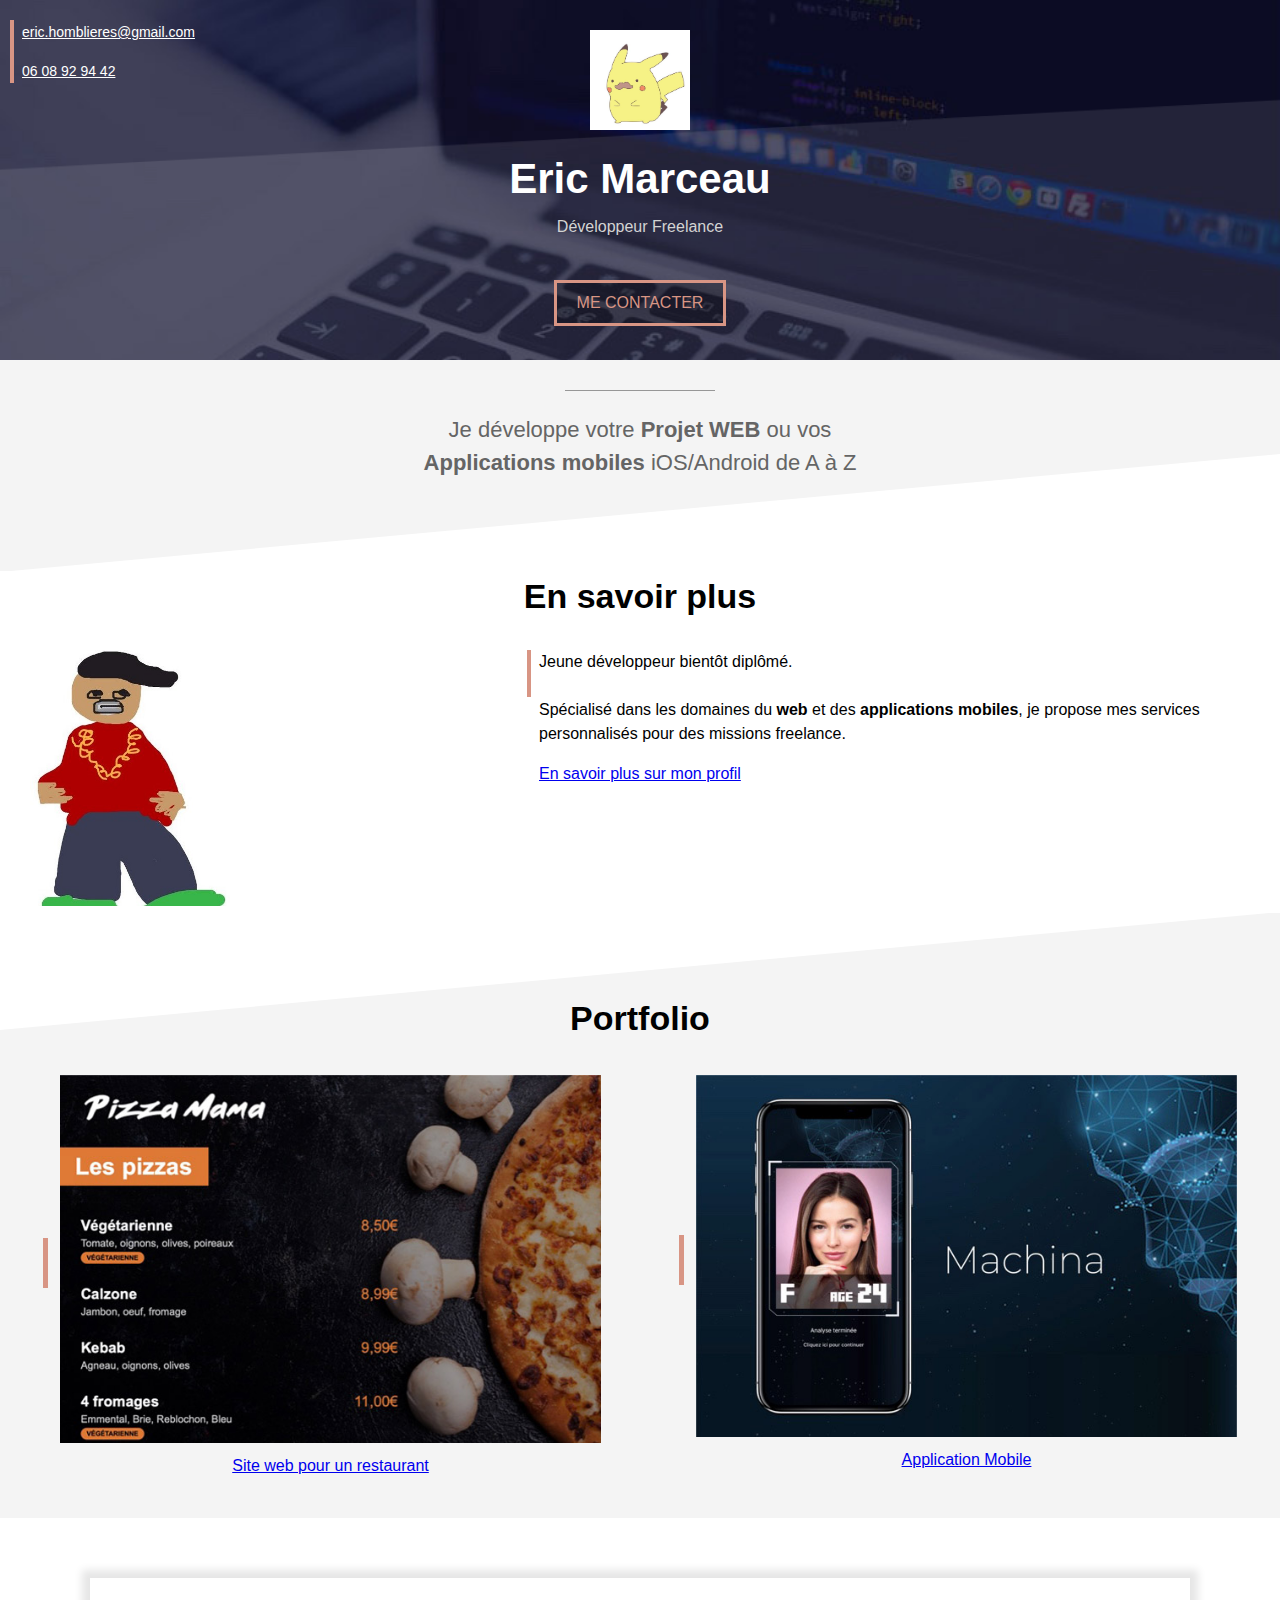
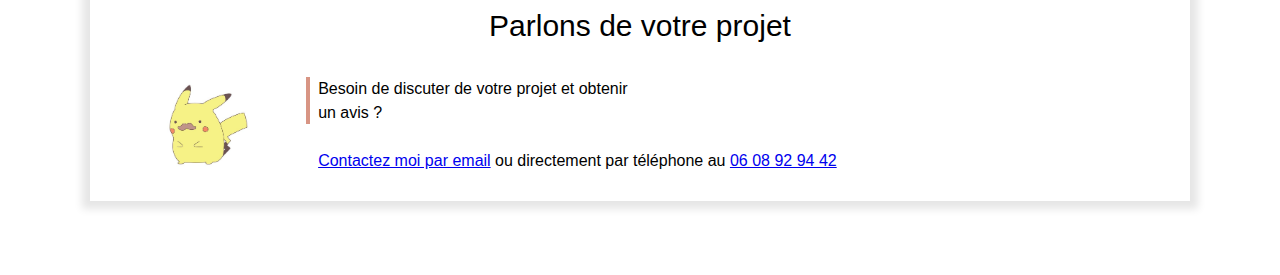
<file: index.html>
<!DOCTYPE html>
<html lang="fr">
<head>
    <meta charset="UTF-8">
    <meta http-equiv="X-UA-Compatible" content="IE=edge">
    <meta name="viewport" content="width=device-width, initial-scale=1.0">
    <link rel="stylesheet" type="text/css" href="style.css" />
    <title>Eric Marceau</title>
</head>
<body>
    <!-- COUVERTURE -->
    <div class="cover">
        <img class="cover-profile" src="pika_profile.jpg" alt="Profile Picture" />
        <h1>Eric Marceau</h1>
        <p>Développeur Freelance</p>

        <div class="cover-contact">
            <p><a href="mailto:eric.homblieres@gmail.com?subject=Contact%20depuis%20ericmarceau.com">eric.homblieres@gmail.com</a></p>
            <p><a href="tel:+33608929442">06 08 92 94 42</a></p>
        </div>
        <div style="text-align: center;">
            <a class="contact-button" href="mailto:eric.homblieres@gmail.com?subject=Contact%20depuis%20ericmarceau.com"> ME CONTACTER</a>
        </div>
    </div>

    <!-- SECTION GRISE 1 -->
    <div class="section section-grise1">
        <div class="separateur"></div>
        <p>Je développe votre <b>Projet WEB</b> ou vos <b>Applications mobiles</b> iOS/Android de A à Z</p>
    </div>

    <!-- SECTION BLANCHE -->

        <h2>En savoir plus</h2>
        <img class="colonne-contenu" src="rapper.jpg">
        <div class="colonne-contenu float-right">
            <div class="texte-avec-ligne-verticale">
                <p>Jeune développeur bientôt diplômé.<br><br> 
                    Spécialisé dans les domaines du <b>web</b> et des <b>applications mobiles</b>, je propose mes services personnalisés pour des missions freelance.
                </p>
                <a href="CV.pdf" target="_blank">En savoir plus sur mon profil</a>
            </div>
        </div> 
    </div>

    <!-- SECTION GRISE 2 -->
    <div class="section section-grise2">
        <h2>Portfolio</h2>
        <table class="colonne-portfolio">
            <tr>
                <td><div class="barre-verticale"></div></td>
                <td><a href="portfolio-site-restaurant.html"><img style="width: 100%;" src="project1small.jpg" alt="projet pizza mama"></a></td>
            </tr>
            <tr>
                <td></td>
                <td style="text-align: center;"><a href="portfolio-site-restaurant.html">Site web pour un restaurant</a></td>
            </tr>
        </table>

        <table class="colonne-portfolio float-right">
            <tr>
                <td><div class="barre-verticale"></div></td>
                <td><img style="width: 100%;" src="project2small.jpg" alt="projet application mobile"></td>
            </tr>
            <tr>
                <td></td>
                <td style="text-align: center;"><a href="#">Application Mobile</a></td>
            </tr>
        </table>
    </div>

    <!-- SECTION BLANCHE -->
        <iframe src="contact-frame.html" scrolling="no"/>

</body>
</html>
</file>
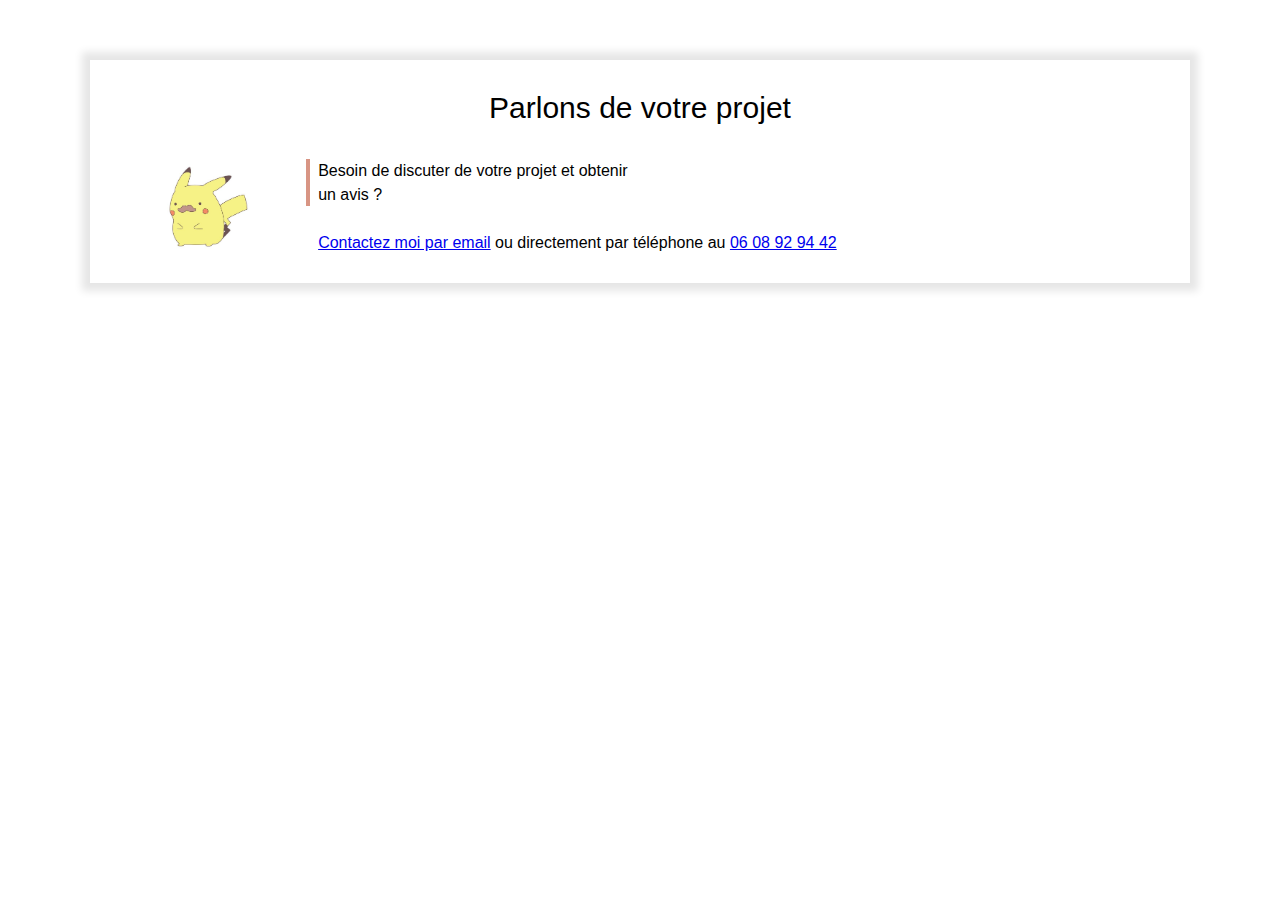
<file: contact-frame.html>
<!DOCTYPE html>
<html lang="fr">
<head>
    <meta charset="UTF-8">
    <meta http-equiv="X-UA-Compatible" content="IE=edge">
    <meta name="viewport" content="width=device-width, initial-scale=1.0">
    <link rel="stylesheet" type="text/css" href="style.css" />
</head>
<body>
    <div class="section">
        <div class="separateur display-mobile" style="margin-bottom: 30px;"></div>
        <div class="frame">
            <p class="titre-frame">Parlons de votre projet</p>
            <table style="width: 100%;">
                <tr>
                    <td valign="top" align="center"><img src="pika_profile.jpg" alt="profile picture"></td>
                    <td>
                        <div class="texte-avec-ligne-verticale" style="margin-left: 20px;">
                            <p>
                                Besoin de discuter de votre projet 
                                et obtenir <br>un avis ?
                                <br><br>
                                <a href="mailto:eric.homblieres@gmail.com?subject=Contact%20depuis%20ericmarceau.com">Contactez moi par email</a> 
                                ou directement par téléphone au <a href="tel:+33608929442">06 08 92 94 42</a>
                            </p>
                        </div>
                    </td>
                </tr>
            </table>
        </div>
    </div>
    
</body>
</html>
</file>
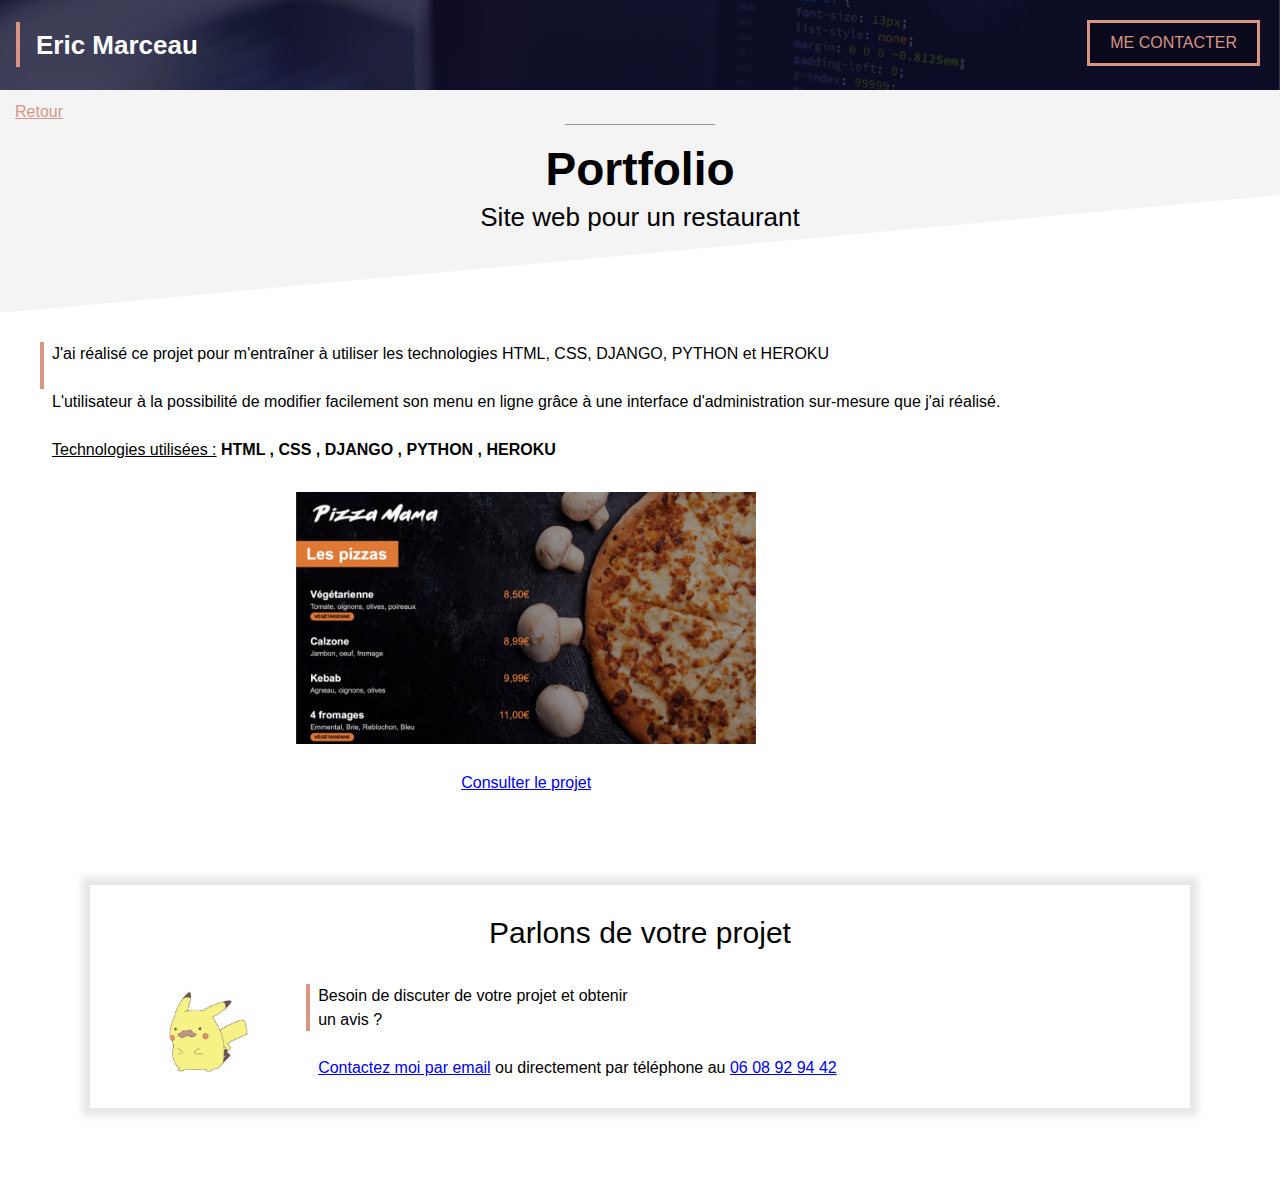
<file: portfolio-site-restaurant.html>
<!DOCTYPE html>
<html lang="fr">
<head>
    <meta charset="UTF-8">
    <meta http-equiv="X-UA-Compatible" content="IE=edge">
    <meta name="viewport" content="width=device-width, initial-scale=1.0">
    <link rel="stylesheet" type="text/css" href="style.css" />
    <title>Site web de restaurant</title>
</head>
<body>
    
    <!-- HEADER -->

    <div class="portfolio-header">
        <div class="texte-avec-ligne-verticale" style="margin-left: 16px; margin-top: 22px; height: 45px;">
            <p class="portfolio-header-title">Eric Marceau</p> 
        </div>
        <a class="contact-button float-right" style="margin-top: 20px; margin-right: 20px;"
         href="mailto:eric.homblieres@gmail.com?subject=Contact%20depuis%20ericmarceau.com"> ME CONTACTER</a>
    </div>

    <!-- SECTION GRISE TITRE -->

    <div class="section section-grise1 portfolio" style="padding: 10px 15px 60px 15px;">
        <a class="portfolio-back" href="index.html" alt="back-button">Retour</a>
        <div class="separateur"></div>
        <h1>Portfolio</h1>
        <h2>Site web pour un restaurant</h2>
    </div>

    <!-- SECTION CONTENU -->
    <div class="section">
        <div class="texte-avec-ligne-verticale">
            <p>
                J'ai réalisé ce projet pour m'entraîner à utiliser les technologies
                HTML, CSS, DJANGO, PYTHON et HEROKU
                <br><br>
                L'utilisateur à la possibilité de modifier facilement son menu en ligne
                grâce à une interface d'administration 
                sur-mesure que j'ai réalisé.
                <br><br>
                <u>Technologies utilisées :</u> <b>HTML , CSS , DJANGO , PYTHON , HEROKU</b>
            </p>
            <div style="text-align: center; margin-top: 30px;">
                <a href="#"><img  class="portfolio" src="project1.jpg"></a>
                <a style="display: block; margin-top: 20px;"
                href="#">Consulter le projet</a>
            </div>
            
        </div>
    </div>
    

    <!-- FRAME -->
    
    <iframe src="contact-frame.html" scrolling="no"/>

</body>
</html>
</file>
<file: style.css>
:root {
    --color1: #D89584;
    --color2: #F4F4F4;
    --color3: #979797;
}

* {
    box-sizing: border-box;
}

body {
    margin: 0;
    font-family: arial;
    line-height: 1.5;
}

iframe {
    width: 100%;
    border: none;
    height: 350px;
}

.display-mobile {
    display: none;
}

div.cover {
    background: url(cover_overlay.png) no-repeat center/100% 100%,url(cover.jpg) no-repeat center/cover;
    height: 360px;
    position: relative;
}

img.cover-profile {
    height: 100px;
    position: relative;
    left: 50%;
    margin-left: -50px;
    margin-top: 30px;
}

h1 {
    color: white;
    text-align: center;
    font-size: 42px;
    margin-top: 10px;
    margin-bottom: 0;
}

div.cover p {
    color: lightgrey;
    text-align: center;
    margin-top: 5px;
}

div.cover-contact {
    position: absolute;
    top: 20px;
    left: 10px;
    border-left: 4px solid var(--color1);
    padding-left: 8px;
}

div.cover-contact p {
    text-align: left;
    margin-top: 0;
    margin-bottom: 0;
}

div.cover-contact p:first-child {
    margin-bottom: 15px;
}

div.cover-contact a {
    color: white;
    font-size: 14px ;
}

a.contact-button {
    color: var(--color1);
    border: 3px solid;
    padding: 8px 20px;
    text-decoration: none;
    background-color: #00000040;
    display: inline-block;
    margin-top: 25px;
}

a.contact-button:hover {
    color: white;
}

.section {
    padding-left: 40px;
    padding-right: 40px;
    padding-top: 30px;
    padding-bottom: 30px;
    overflow: auto;
}

div.section-grise1 {
    background: url(triangle2white.svg) no-repeat center bottom -1px/100%;
    background-color: var(--color2);
    padding-top: 30px;
    padding-bottom: 70px;
}

div.section-grise2 {
    background: url(triangle1white.svg) no-repeat center top -1px/100%;
    background-color: var(--color2);
    padding-top: 80px;
    
}

h2 {
    text-align: center;
    font-size: 34px;
    margin-top: 0px;
}

div.separateur {
    background-color: var(--color3);
    height: 1px;
    width: 150px;
    margin-left: auto;
    margin-right: auto;
}

div.section-grise1 p {
    font-size: 22px;
    color: #656565;
    text-align: center;
    max-width: 500px;
    margin-left: auto;
    margin-right: auto;
}

img.colonne-contenu {
    width: 40%;
    max-width: 200px;
    margin-left: 30px;
}

div.colonne-contenu {
    width: 60%;
    padding-left: 15px;
}

.float-right {
    float: right;
}

div.texte-avec-ligne-verticale {
    border-left: 4px solid var(--color1);
    padding-left: 8px;
    height: 47px;
    display: inline-block;
}

div.texte-avec-ligne-verticale p {
    margin-top: 0;
}

div.barre-verticale {
    height: 50px;
    width: 5px;
    background-color: var(--color1);
    margin-right: 8px;
}

div.section-grise2 table {
    display: inline-block;
}

.colonne-portfolio {
    width: 47%;
}

div.frame {
    box-shadow:0px 0px 8px 8px rgba(0,0,0,0.1);
    margin: 30px 50px;
    padding: 20px 30px;
    background-color: white;
}

p.titre-frame{
    font-size: 30px;
    text-align: center;
    margin-top: 5px;
    margin-bottom: 20px;
}

div.frame img {
    width: 100px;
}

/* PORTFOLIO*/

.portfolio-header {
    height: 90px;
    background: url(header.jpg) no-repeat center/cover;
}

.portfolio-header-title {
    font-size: 26px;
    font-weight: bold;
    color: white;
    padding-top: 4px;
    padding-left: 8px;
}

.portfolio h1 {

    font-size: 46px;
    color: black;
}

.portfolio h2 {
    font-size: 26px;
    color: black;
    font-weight:normal;
    line-height: 1;
}

.portfolio-back {
    color: var(--color1);
}

img.portfolio {
    width: 70%; 
    max-width: 460px;
}

/* RESPONSIVE DESIGN : MOBILE */ 
@media only screen and (max-width: 767px) {
    img.cover-profile {

        height: 90px;
        margin-top: 85px;
    }

    h1 {
        font-size: 38px;
        margin-top: 5px;
    }

    div.cover p {
        margin-top: 0px;
    }

    a.contact-button {
        margin-top: 5px;
    }
    .section {
        padding-left: 20px;
        padding-right: 20px;
    }

    div.section-grise1 {
        padding-bottom: 40px;
    }

    h2 {
        font-size: 30px;
    }

    img.colonne-contenu {
        width: 100%;
    }

    div.colonne-contenu {
        width: 100%;
        margin-top: 20px;
    }

    .colonne-portfolio {
        width: 100%;
    }

    div.frame {
        box-shadow:none;
        margin: 0;
        padding: 0;
        background-color: white;
    }
    
    div.frame img {
        width: 70px;
    }

    iframe {
        height: 365px;
    }

    /* PORTFOLIO */

    .portfolio-header-title {
        font-size: 19px;
        padding-left: 2px;
    }

    .portfolio-header a {
        font-size: 15px;
        padding: 6px 8px;
        
    }

    .portfolio h1 {

        font-size: 40px;
    }
    
    .portfolio h2 {
        font-size: 20px;
    }

    img.portfolio {
        width: 100%; 
    }

    .display-mobile {
        display: block;
    }
    
}
</file>
